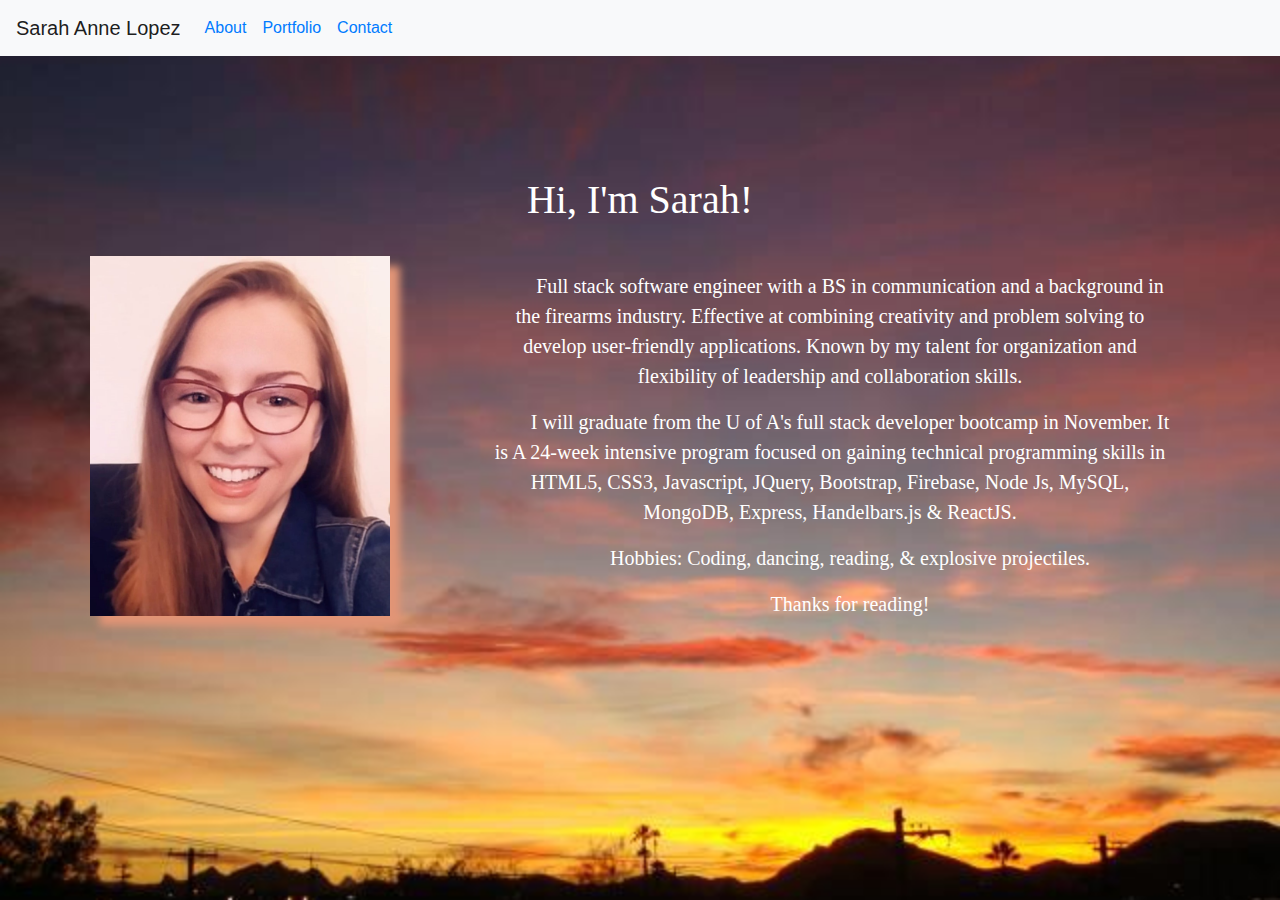
<file: index.html>
<!DOCTYPE html>
<html lang="en">

<head>
    <meta charset="UTF-8">
    <meta name="viewport" content="width=device-width, initial-scale=1.0">
    <meta http-equiv="X-UA-Compatible" content="ie=edge">
    <title>Sarah Lopez Portfolio</title>

    <link rel="stylesheet" type="text/css" href="css/styles.css">
    <link rel="stylesheet" href="https://stackpath.bootstrapcdn.com/bootstrap/4.3.1/css/bootstrap.min.css"
        integrity="sha384-ggOyR0iXCbMQv3Xipma34MD+dH/1fQ784/j6cY/iJTQUOhcWr7x9JvoRxT2MZw1T" crossorigin="anonymous">
</head>

<body>
    <nav class="navbar navbar-expand-lg navbar-light bg-light">
        <a class="navbar-brand" href="index.html">Sarah Anne Lopez</a>
        <button class="navbar-toggler" type="button" data-toggle="collapse" data-target="#navbarNavAltMarkup"
            aria-controls="navbarNavAltMarkup" aria-expanded="false" aria-label="Toggle navigation">
            <span class="navbar-toggler-icon"></span>
        </button>
        <div class="collapse navbar-collapse" id="navbarNavAltMarkup">
            <ul class="navbar-nav">
                <li class="nav-item active">
                    <a class="index px-2" href="index.html">About <span class="sr-only">(current)</span></a>
                </li>
                <li class="nav-item">
                    <a class="portfolio px-2" href="portfolio.html">Portfolio</a>
                </li>
                <li class="nav-item">
                    <a class="contact px-2" href="contact.html">Contact</a>
                </li>
            </ul>
        </div>
    </nav>
    <br>
    <br>
    <br>
    <br>
    <br>
    
    <div class="mainContainer" align="center">
        <h1>Hi, I'm Sarah!</h1>
        <br>
        <div class="container">
            <div class="row" align="center">
                <img src='css/images/profilepiccropped.jpg' class="img-fluid" alt="Responsive image" height= "360px"
                    width="300 px">
                <div class="col-md-8">
                    <p class="tab">
                        Full stack software engineer with a BS in communication and a background in the firearms
                        industry.
                        Effective at combining creativity and problem solving to develop user-friendly applications.
                        Known by
                        my talent for organization and flexibility of leadership and collaboration skills.
                    </p>
                    <p class="tab">
                        I will graduate from the U of A's full stack developer bootcamp in November. It is A 24-week
                        intensive program
                        focused on gaining technical programming skills in HTML5, CSS3, Javascript, JQuery,
                        Bootstrap, Firebase, Node Js, MySQL, MongoDB, Express, Handelbars.js & ReactJS.
                    </p>
                    <p class="tab">
                        Hobbies: Coding, dancing, reading, & explosive projectiles.
                    </p>
                    <p class="tab">
                        Thanks for reading!
                    </p>
                </div>
            </div>
        </div>

    </div>

    <script src="https://code.jquery.com/jquery-3.2.1.slim.min.js"
        integrity="sha384-KJ3o2DKtIkvYIK3UENzmM7KCkRr/rE9/Qpg6aAZGJwFDMVNA/GpGFF93hXpG5KkN"
        crossorigin="anonymous"></script>
    <script src="https://cdnjs.cloudflare.com/ajax/libs/popper.js/1.12.9/umd/popper.min.js"
        integrity="sha384-ApNbgh9B+Y1QKtv3Rn7W3mgPxhU9K/ScQsAP7hUibX39j7fakFPskvXusvfa0b4Q"
        crossorigin="anonymous"></script>
    <script src="https://maxcdn.bootstrapcdn.com/bootstrap/4.0.0/js/bootstrap.min.js"
        integrity="sha384-JZR6Spejh4U02d8jOt6vLEHfe/JQGiRRSQQxSfFWpi1MquVdAyjUar5+76PVCmYl"
        crossorigin="anonymous"></script>
</body>

</html>
</file>
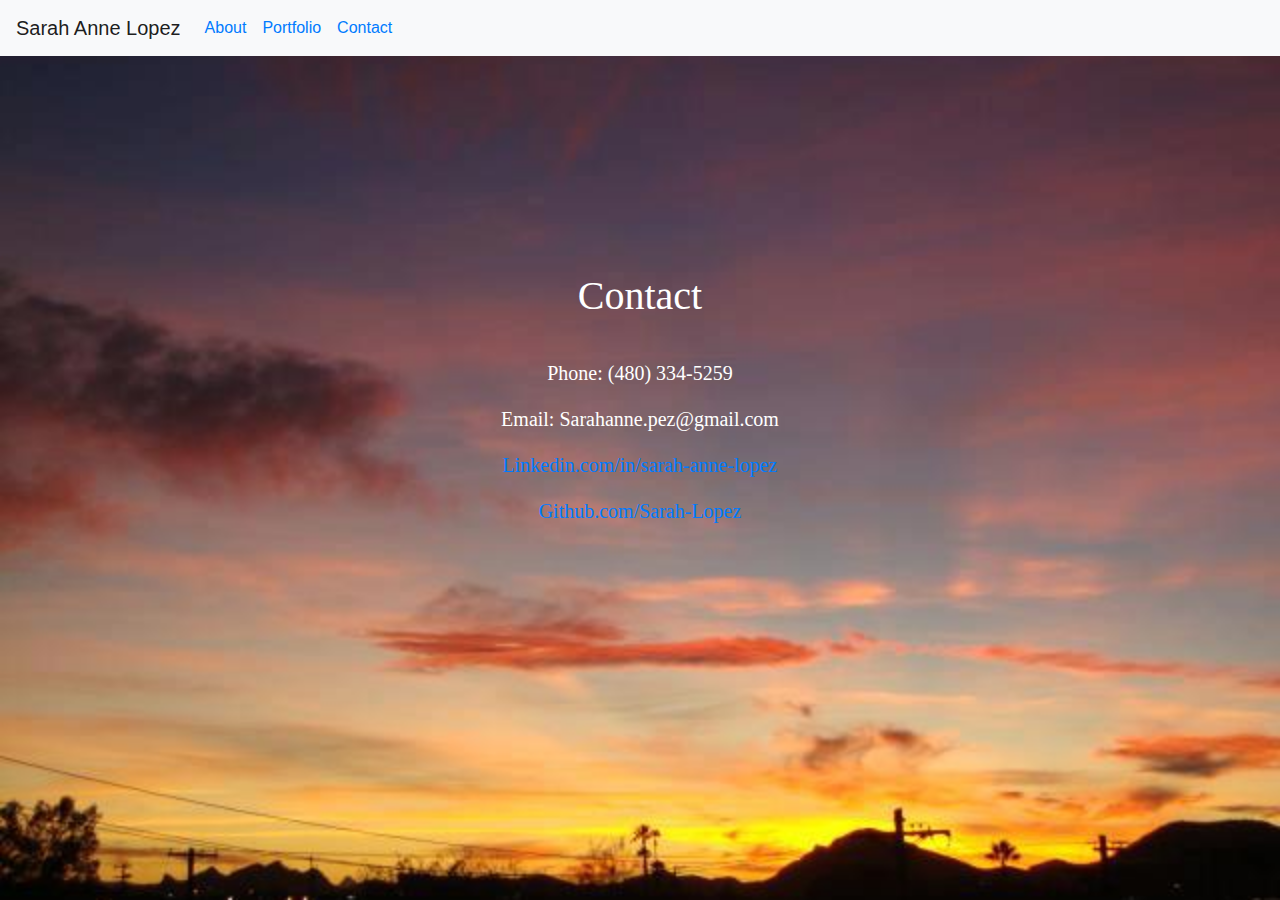
<file: contact.html>
<!doctype html>
<html lang="en-us">

<head>
    <meta charset="UTF-8">
    <title>Contact | Sarah Lopez</title>
    <link rel="stylesheet" type="text/css" href="css/styles.css">
    <link rel="stylesheet" href="https://stackpath.bootstrapcdn.com/bootstrap/4.3.1/css/bootstrap.min.css"
        integrity="sha384-ggOyR0iXCbMQv3Xipma34MD+dH/1fQ784/j6cY/iJTQUOhcWr7x9JvoRxT2MZw1T" crossorigin="anonymous">
</head>

<body>
    <nav class="navbar navbar-expand-lg navbar-light bg-light">
        <a class="navbar-brand" href="index.html">Sarah Anne Lopez</a>
        <button class="navbar-toggler" type="button" data-toggle="collapse" data-target="#navbarNavAltMarkup"
            aria-controls="navbarNavAltMarkup" aria-expanded="false" aria-label="Toggle navigation">
            <span class="navbar-toggler-icon"></span>
        </button>
        <div class="collapse navbar-collapse" id="navbarNavAltMarkup">
            <ul class="navbar-nav">
                <li class="nav-item active">
                    <a class="index px-2" href="index.html">About <span class="sr-only">(current)</span></a>
                </li>
                <li class="nav-item">
                    <a class="portfolio px-2" href="portfolio.html">Portfolio</a>
                </li>
                <li class="nav-item">
                    <a class="contact px-2" href="contact.html">Contact</a>
                </li>
            </ul>
        </div>
    </nav>
    <br><br><br><br><br><br><br><br><br>

    <div class="container" align="center">
            <h1>Contact</h1>
            <br>
            <div class="contactsContainer">
                <p>Phone: (480) 334-5259</p>
                <p>Email: Sarahanne.pez@gmail.com</p>
                <p><a href="https://www.linkedin.com/in/sarah-anne-lopez/">Linkedin.com/in/sarah-anne-lopez</a></p>
                <p><a href="https://github.com/Sarah-Lopez">Github.com/Sarah-Lopez</a></p>
            </div>
    </div>
    <br><br><br><br><br><br><br><br><br>

    <script src="https://code.jquery.com/jquery-3.2.1.slim.min.js"
        integrity="sha384-KJ3o2DKtIkvYIK3UENzmM7KCkRr/rE9/Qpg6aAZGJwFDMVNA/GpGFF93hXpG5KkN"
        crossorigin="anonymous"></script>
    <script src="https://cdnjs.cloudflare.com/ajax/libs/popper.js/1.12.9/umd/popper.min.js"
        integrity="sha384-ApNbgh9B+Y1QKtv3Rn7W3mgPxhU9K/ScQsAP7hUibX39j7fakFPskvXusvfa0b4Q"
        crossorigin="anonymous"></script>
    <script src="https://maxcdn.bootstrapcdn.com/bootstrap/4.0.0/js/bootstrap.min.js"
        integrity="sha384-JZR6Spejh4U02d8jOt6vLEHfe/JQGiRRSQQxSfFWpi1MquVdAyjUar5+76PVCmYl"
        crossorigin="anonymous"></script>
</body>

</html>
</file>
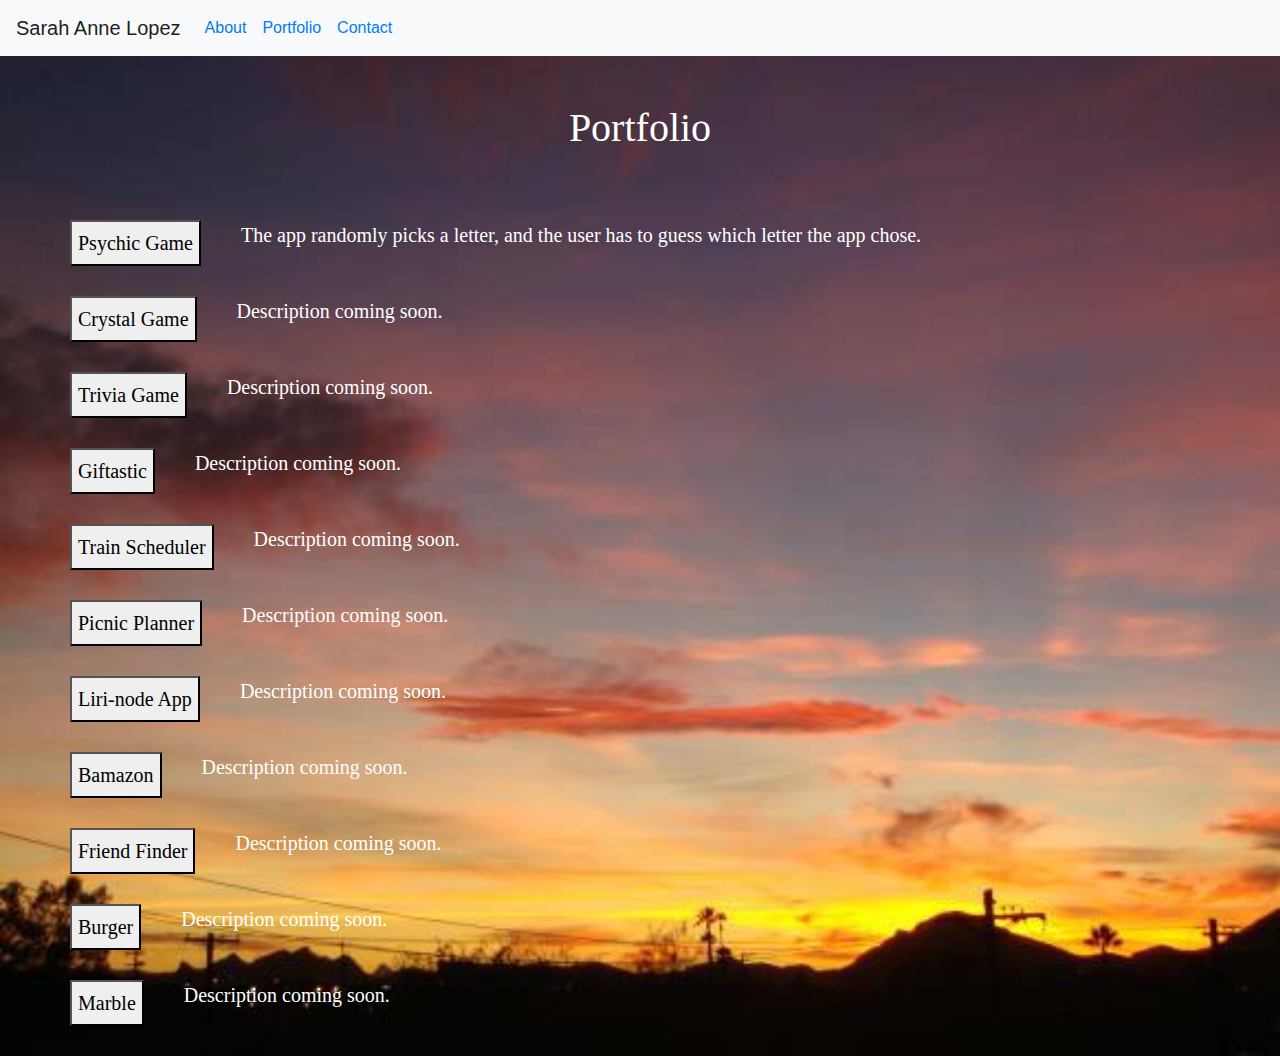
<file: portfolio.html>
<!doctype html>
<html lang="en-us">

<head>
    <meta charset="UTF-8">
    <title>Portfolio | Your Name</title>
    <link rel="stylesheet" type="text/css" href="css/styles.css">
    <link rel="stylesheet" href="https://stackpath.bootstrapcdn.com/bootstrap/4.3.1/css/bootstrap.min.css"
        integrity="sha384-ggOyR0iXCbMQv3Xipma34MD+dH/1fQ784/j6cY/iJTQUOhcWr7x9JvoRxT2MZw1T" crossorigin="anonymous">

</head>

<body>
    <nav class="navbar navbar-expand-lg navbar-light bg-light">
        <a class="navbar-brand" href="index.html">Sarah Anne Lopez</a>
        <button class="navbar-toggler" type="button" data-toggle="collapse" data-target="#navbarNavAltMarkup"
            aria-controls="navbarNavAltMarkup" aria-expanded="false" aria-label="Toggle navigation">
            <span class="navbar-toggler-icon"></span>
        </button>
        <div class="collapse navbar-collapse" id="navbarNavAltMarkup">
            <ul class="navbar-nav">
                <li class="nav-item active">
                    <a class="index px-2" href="index.html">About <span class="sr-only">(current)</span></a>
                </li>
                <li class="nav-item">
                    <a class="portfolio px-2" href="portfolio.html">Portfolio</a>
                </li>
                <li class="nav-item">
                    <a class="contact px-2" href="contact.html">Contact</a>
                </li>
            </ul>
        </div>
    </nav>
    <br><br>

    <div id="portfolio-container" class="container">
        <section class="portfolio-section">
            <h1 align="center">Portfolio</h1>
            <br><br>
            <div class="row">
                <button onclick="window.location.href = 'https://sarah-lopez.github.io/Psychic-Game/.';">Psychic
                    Game</button>
                <p class="description">The app randomly picks a letter, and the user has to guess which letter the app chose.</p>
            </div><br>
            <div class="row">
                <button onclick="window.location.href = 'https://sarah-lopez.github.io/unit-4-game/.';">Crystal
                    Game</button>
                <p class="description" align="right">Description coming soon.</p>
            </div><br>
            <div class="row">
                <button onclick="window.location.href = 'https://sarah-lopez.github.io/TriviaGame/.';">Trivia
                    Game</button>
                <p class="description" align="right">Description coming soon.</p>
            </div><br>
            <div class="row">
                <button onclick="window.location.href = 'https://sarah-lopez.github.io/GifTastic/.';">Giftastic</button>
                <p class="description" align="right">Description coming soon.</p>
            </div><br>
            <div class="row">
                <button onclick="window.location.href = 'https://sarah-lopez.github.io/Train-Scheduler/.';">Train
                    Scheduler</button>
                <p class="description" align="right">Description coming soon.</p>
            </div><br>
            <div class="row">
                <button onclick="window.location.href = 'https://github.com/chaallisat/Project-One';">Picnic
                    Planner</button>
                <p class="description" align="right">Description coming soon.</p>
            </div><br>
            <div class="row">
                <button onclick="window.location.href = 'https://sarah-lopez.github.io/liri-node-app/';">Liri-node
                    App</button>
                <p class="description" align="right">Description coming soon.</p>
            </div><br>
            <div class="row">
                <button onclick="window.location.href = 'https://sarah-lopez.github.io/Bamazon/';">Bamazon
                </button>
                <p class="description" align="right">Description coming soon.</p>
            </div><br>
            <div class="row">
                <button
                    onclick="window.location.href = 'https://sarah-lopez.github.io/Friend-Finder--Node-and-Express-Servers/';">Friend
                    Finder</button>
                <p class="description" align="right">Description coming soon.</p>
            </div><br>
            <div class="row">
                <button onclick="window.location.href = 'https://sarah-lopez.github.io/Burger/';">Burger
                </button>
                <p class="description" align="right">Description coming soon.</p>
            </div><br>
            <div class="row">
                <button onclick="window.location.href = 'https://safe-plains-71599.herokuapp.com/';">Marble
                </button>
                <p class="description" align="right">Description coming soon.</p>
            </div><br>
        </section>
    </div>

    <script src="https://code.jquery.com/jquery-3.2.1.slim.min.js"
        integrity="sha384-KJ3o2DKtIkvYIK3UENzmM7KCkRr/rE9/Qpg6aAZGJwFDMVNA/GpGFF93hXpG5KkN"
        crossorigin="anonymous"></script>
    <script src="https://cdnjs.cloudflare.com/ajax/libs/popper.js/1.12.9/umd/popper.min.js"
        integrity="sha384-ApNbgh9B+Y1QKtv3Rn7W3mgPxhU9K/ScQsAP7hUibX39j7fakFPskvXusvfa0b4Q"
        crossorigin="anonymous"></script>
    <script src="https://maxcdn.bootstrapcdn.com/bootstrap/4.0.0/js/bootstrap.min.js"
        integrity="sha384-JZR6Spejh4U02d8jOt6vLEHfe/JQGiRRSQQxSfFWpi1MquVdAyjUar5+76PVCmYl"
        crossorigin="anonymous"></script>
</body>

</html>
</file>
<file: css/styles.css>
body {
    background-image: url(images/sunset.jpg);
    background-repeat: no-repeat;
    background-size: cover;


}

/* Navbar */
.navbar-custom {
    background-color: #413a53;
}

/* End Navbar */

.img-fluid {
    box-shadow: 10px 10px 8px #e29577;
    size: 360px, 300px;
    max-width: 300px;
    max-height: 360px;
    margin: 0 auto;
}

.col-md-8 {
    padding-top: 15px;
    margin: 0 auto;

}

.row {
    margin: 0 auto;
    
}

.container {
    color: white;
    font-family: Georgia, 'Times New Roman', Times, serif;
    font-size: 20px;
}
#portfoliocontainer {
    align-content: center;
}

.description {

    margin-left: 40px;
}
/* P tag indentation*/
.tab { 
    margin-left: 40px;
    text-indent:40px;    
}

/* Text fonts/colors */
p, h1 {
    color: white;
    font-family: Georgia, 'Times New Roman', Times, serif;
}
</file>
